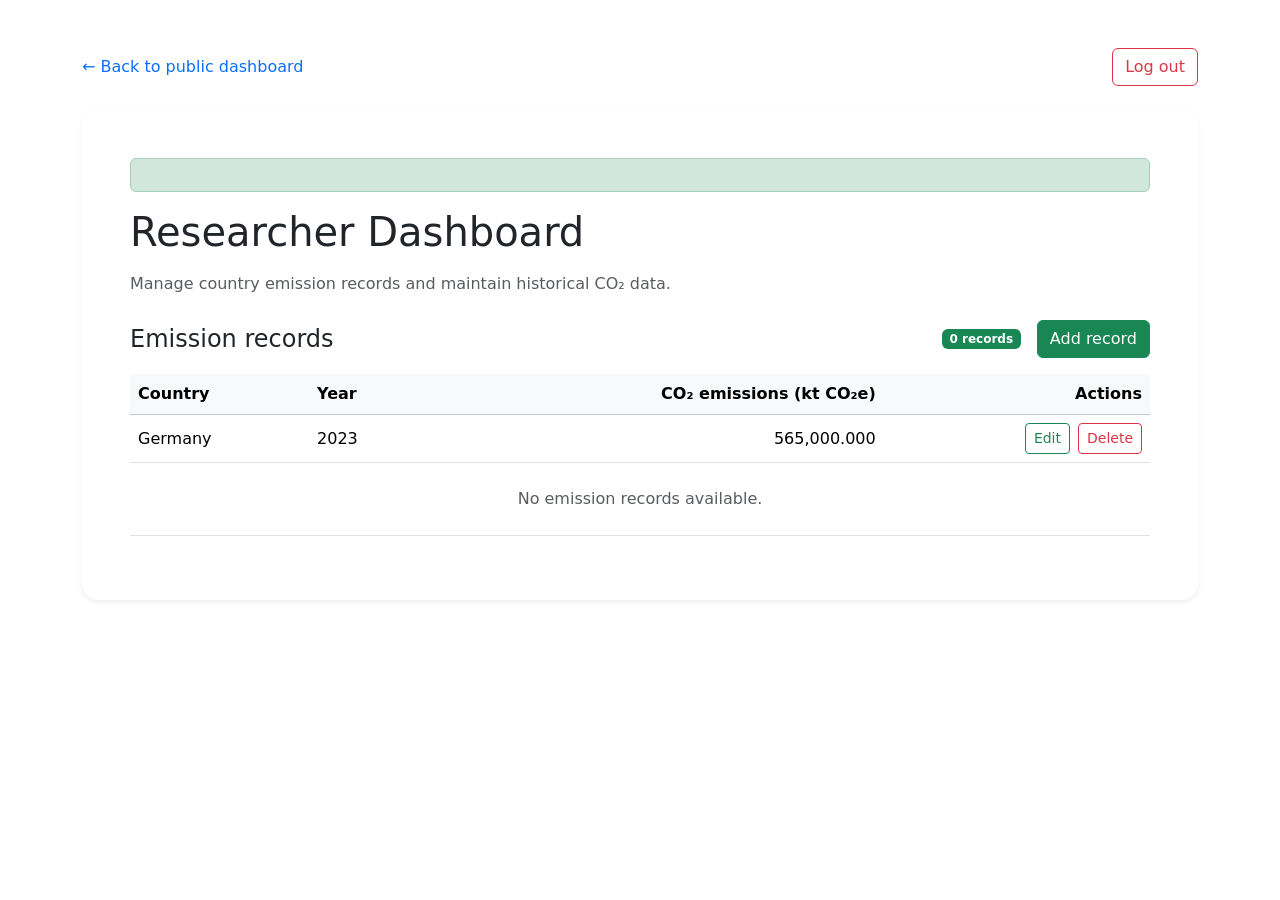
<file: src/main/resources/templates/researcher/dashboard.html>
<!DOCTYPE html>
<html lang="en" xmlns:th="http://www.thymeleaf.org">
<head>
  <meta charset="UTF-8">
  <meta name="viewport" content="width=device-width, initial-scale=1.0">
  <title>Researcher Dashboard | Like Hero To Zero</title>
  <link href="https://cdn.jsdelivr.net/npm/bootstrap@5.3.3/dist/css/bootstrap.min.css" rel="stylesheet">
  <link rel="stylesheet" th:href="@{/css/styles.css}">
</head>
<body>

<main class="container py-5">
  <div class="d-flex justify-content-between align-items-center mb-4">
    <a th:href="@{/}" class="text-decoration-none">
      ← Back to public dashboard
    </a>

    <form th:action="@{/logout}" method="post">
      <button type="submit" class="btn btn-outline-danger">
        Log out
      </button>
    </form>
  </div>

  <div class="card border-0 shadow-sm rounded-4">
    <div class="card-body p-4 p-md-5">

      <div th:if="${successMessage}"
           class="alert alert-success"
           th:text="${successMessage}">
      </div>

      <h1 class="mb-3">Researcher Dashboard</h1>
      <p class="text-muted mb-4">
        Manage country emission records and maintain historical CO₂ data.
      </p>

      <div class="d-flex justify-content-between align-items-center mb-3">
        <h2 class="h4 mb-0">Emission records</h2>

        <div class="d-flex align-items-center gap-3">
                    <span class="badge bg-success"
                          th:text="${#lists.size(emissionRecords)} + ' records'">
                        0 records
                    </span>

          <a th:href="@{/researcher/emissions/new}"
             class="btn btn-success">
            Add record
          </a>
        </div>
      </div>

      <div class="table-responsive">
        <table class="table table-hover align-middle">
          <thead class="table-light">
          <tr>
            <th scope="col">Country</th>
            <th scope="col">Year</th>
            <th scope="col" class="text-end">CO₂ emissions (kt CO₂e)</th>
            <th scope="col" class="text-end">Actions</th>
          </tr>
          </thead>

          <tbody>
          <tr th:each="record : ${emissionRecords}">
            <td th:text="${record.country.name}">Germany</td>
            <td th:text="${record.year}">2023</td>
            <td class="text-end"
                th:text="${#numbers.formatDecimal(record.emissionsKt, 1, 'COMMA', 3, 'POINT')}">
              565,000.000
            </td>
            <td>
              <div class="d-flex justify-content-end gap-2">
                <a th:href="@{/researcher/emissions/{id}/edit(id=${record.id})}"
                   class="btn btn-sm btn-outline-success">
                  Edit
                </a>

                <form th:action="@{/researcher/emissions/{id}/delete(id=${record.id})}"
                      method="post"
                      onsubmit="return confirm('Are you sure you want to delete this emission record?');">
                  <button type="submit"
                          class="btn btn-sm btn-outline-danger">
                    Delete
                  </button>
                </form>
              </div>
            </td>
          </tr>

          <tr th:if="${#lists.isEmpty(emissionRecords)}">
            <td colspan="4" class="text-center text-muted py-4">
              No emission records available.
            </td>
          </tr>
          </tbody>
        </table>
      </div>

    </div>
  </div>
</main>

</body>
</html>
</file>
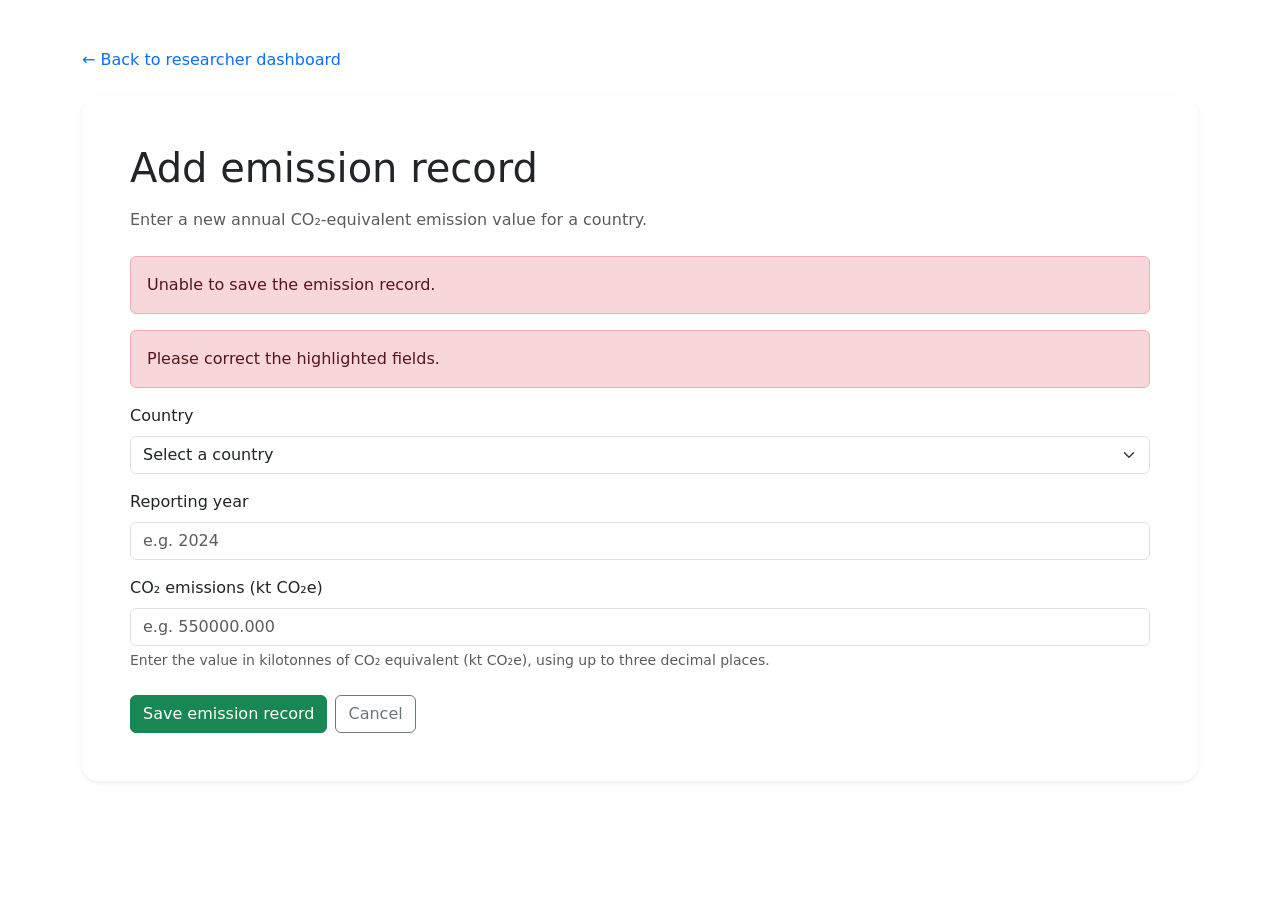
<file: src/main/resources/templates/researcher/emission-form.html>
<!DOCTYPE html>
<html lang="en" xmlns:th="http://www.thymeleaf.org">
<head>
    <meta charset="UTF-8">
    <meta name="viewport" content="width=device-width, initial-scale=1.0">
    <title>Add Emission Record | Like Hero To Zero</title>
    <link href="https://cdn.jsdelivr.net/npm/bootstrap@5.3.3/dist/css/bootstrap.min.css" rel="stylesheet">
    <link rel="stylesheet" th:href="@{/css/styles.css}">
</head>
<body>

<main class="container py-5">
    <div class="mb-4">
        <a th:href="@{/researcher}" class="text-decoration-none">
            ← Back to researcher dashboard
        </a>
    </div>

    <div class="card border-0 shadow-sm rounded-4">
        <div class="card-body p-4 p-md-5">

            <h1 class="mb-3"
                th:text="${recordId != null} ? 'Edit emission record' : 'Add emission record'">
                Add emission record
            </h1>

            <p class="text-muted mb-4"
               th:text="${recordId != null}
       ? 'Update the annual CO₂-equivalent emission value for this record.'
       : 'Enter a new annual CO₂-equivalent emission value for a country.'">
                Enter a new annual CO₂-equivalent emission value for a country.
            </p>

            <form th:action="${recordId != null}
                    ? @{/researcher/emissions/{id}(id=${recordId})}
                    : @{/researcher/emissions}"
                  th:object="${emissionRecordForm}"
                  method="post">

                <div th:if="${formError}"
                     class="alert alert-danger"
                     th:text="${formError}">
                    Unable to save the emission record.
                </div>

                <div th:if="${#fields.hasAnyErrors()}"
                     class="alert alert-danger">
                    Please correct the highlighted fields.
                </div>

                <div class="mb-3">
                    <label for="countryId" class="form-label">
                        Country
                    </label>

                    <select id="countryId"
                            th:field="*{countryId}"
                            class="form-select"
                            th:classappend="${#fields.hasErrors('countryId')} ? 'is-invalid' : ''"
                            required>
                        <option value="">Select a country</option>
                        <option th:each="country : ${countries}"
                                th:value="${country.id}"
                                th:text="${country.name}">
                        </option>
                    </select>

                    <div class="invalid-feedback"
                         th:if="${#fields.hasErrors('countryId')}"
                         th:errors="*{countryId}">
                    </div>
                </div>

                <div class="mb-3">
                    <label for="year" class="form-label">
                        Reporting year
                    </label>

                    <input type="number"
                           id="year"
                           th:field="*{year}"
                           class="form-control"
                           th:classappend="${#fields.hasErrors('year')} ? 'is-invalid' : ''"
                           min="1750"
                           max="2100"
                           placeholder="e.g. 2024"
                           required>

                    <div class="invalid-feedback"
                         th:if="${#fields.hasErrors('year')}"
                         th:errors="*{year}">
                    </div>
                </div>

                <div class="mb-4">
                    <label for="emissionsKt" class="form-label">
                        CO₂ emissions (kt CO₂e)
                    </label>

                    <input type="number"
                           id="emissionsKt"
                           th:field="*{emissionsKt}"
                           class="form-control"
                           th:classappend="${#fields.hasErrors('emissionsKt')} ? 'is-invalid' : ''"
                           min="0"
                           step="0.001"
                           placeholder="e.g. 550000.000"
                           required>

                    <div class="invalid-feedback"
                         th:if="${#fields.hasErrors('emissionsKt')}"
                         th:errors="*{emissionsKt}">
                    </div>

                    <div class="form-text">
                        Enter the value in kilotonnes of CO₂ equivalent (kt CO₂e), using up to three decimal places.
                    </div>
                </div>

                <div class="d-flex gap-2">
                    <button type="submit"
                            class="btn btn-success"
                            th:text="${recordId != null} ? 'Save changes' : 'Save emission record'">
                        Save emission record
                    </button>

                    <a th:href="@{/researcher}"
                       class="btn btn-outline-secondary">
                        Cancel
                    </a>
                </div>

            </form>
        </div>
    </div>
</main>

</body>
</html>
</file>
